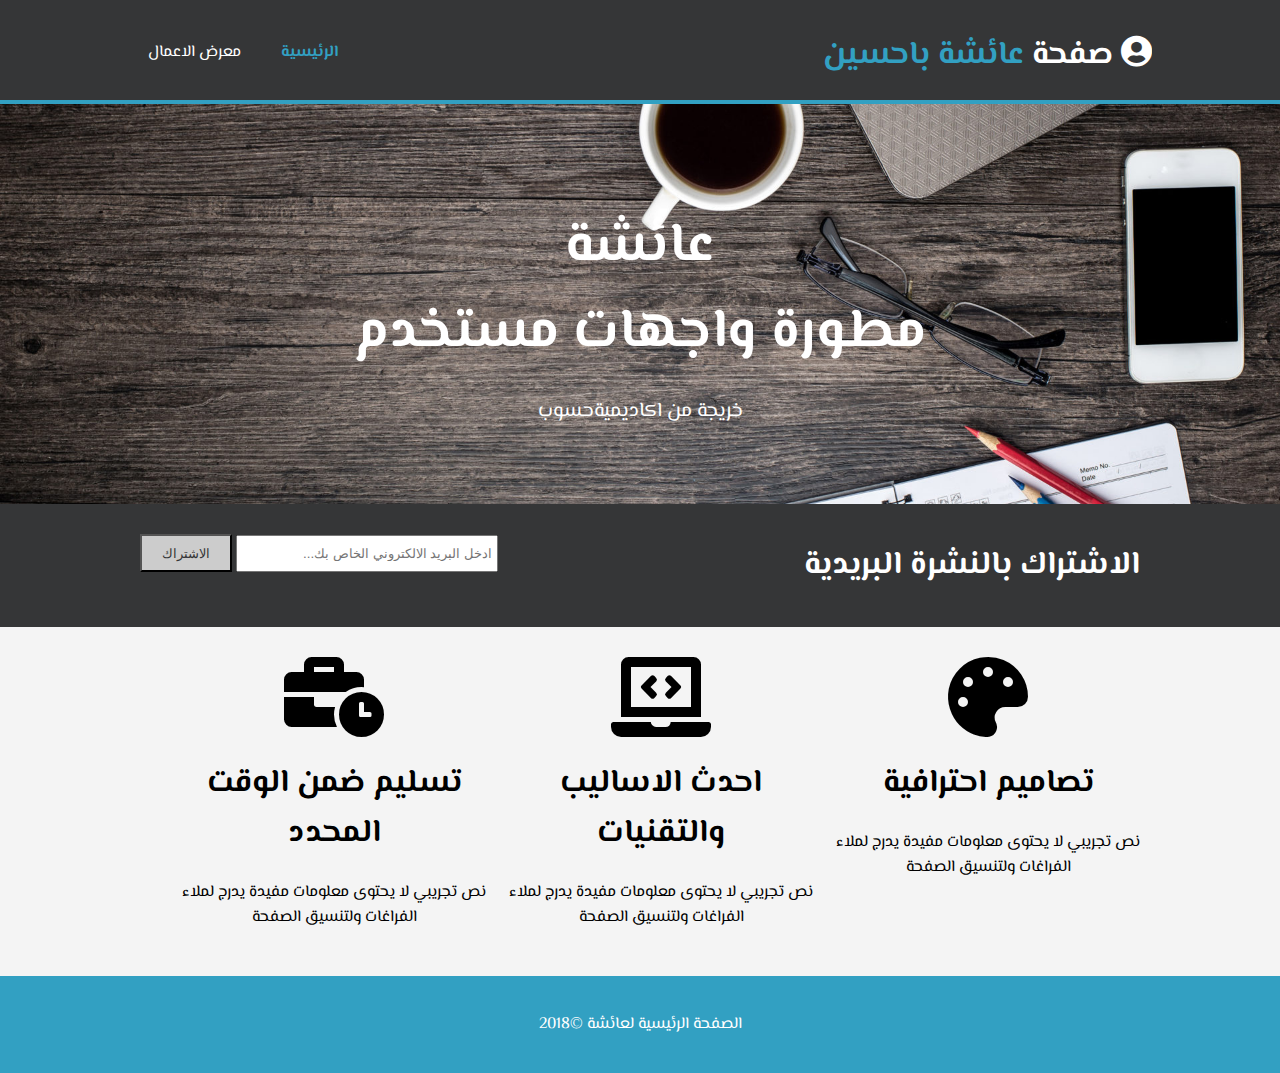
<file: index.html>
<!DOCTYPE html>
<html dir="rtl" lang="ar">
<head>
    <meta charset="UTF-8">
    <meta name="description" content="موقع شخصي لعائشة ">
    <meta name="author" content="aisha zaki" >
    <title>الموقع الشخصي</title>
    <link rel="stylesheet" href="./css/all.min.css">
    <link rel="stylesheet" href="./css/style.css">
</head>
<body>
    <header>
        <div class="container">
            <div id="branding">
                <h1><i class="fas fa-user-circle"></i> صفحة
        <span class="highlight">  عائشة باحسين</span></h1>
            </div>
            <nav>
                <ul>
                    <li class="current"> <a href="index.html">الرئيسية</a></li>
                    <li><a href="gallery.html">معرض الاعمال</a></li>
                </ul>
            </nav>
        </div>
    </header>
    <section id="showcase">
        <div class="container">
            <h1> عائشة<br>مطورة واجهات مستخدم</h1>
            <p> خريجة من اكاديميةحسوب </p>
        </div>
    </section>
    <section id="newsletter">
        <div class="container">
            <h1>الاشتراك بالنشرة البريدية</h1>
            <form action="">
                <input type="email" placeholder="ادخل البريد الالكتروني الخاص بك...">
                <button type="submit" class="button">الاشتراك</button>
            </form>
        </div>
    </section>
    <section id="boxes"> 
        <div class="container">
            <div class="box">
                <i class="fas fa-palette fa-5x"></i>
                <h1>تصاميم  احترافية</h1>
                <p> نص تجريبي لا يحتوى معلومات مفيدة يدرج
            لملاء الفراغات ولتنسيق الصفحة</p>
            </div>
            <div class="box">
                <i class="fas fa-laptop-code fa-5x"></i>
                <h1>احدث الاساليب والتقنيات</h1>
                <p> نص تجريبي لا يحتوى معلومات مفيدة يدرج
            لملاء الفراغات ولتنسيق الصفحة</p>
            </div>
            <div class="box">
                <i class="fas fa-business-time fa-5x"></i>
                <h1>تسليم ضمن الوقت  المحدد</h1>
                <p> نص تجريبي لا يحتوى معلومات مفيدة يدرج
            لملاء الفراغات ولتنسيق الصفحة</p>
            </div>


        </div>
    </section>
    <footer>
        <p>الصفحة الرئيسية لعائشة &copy;2018</p>
    </footer>
</body>
</html>
</file>
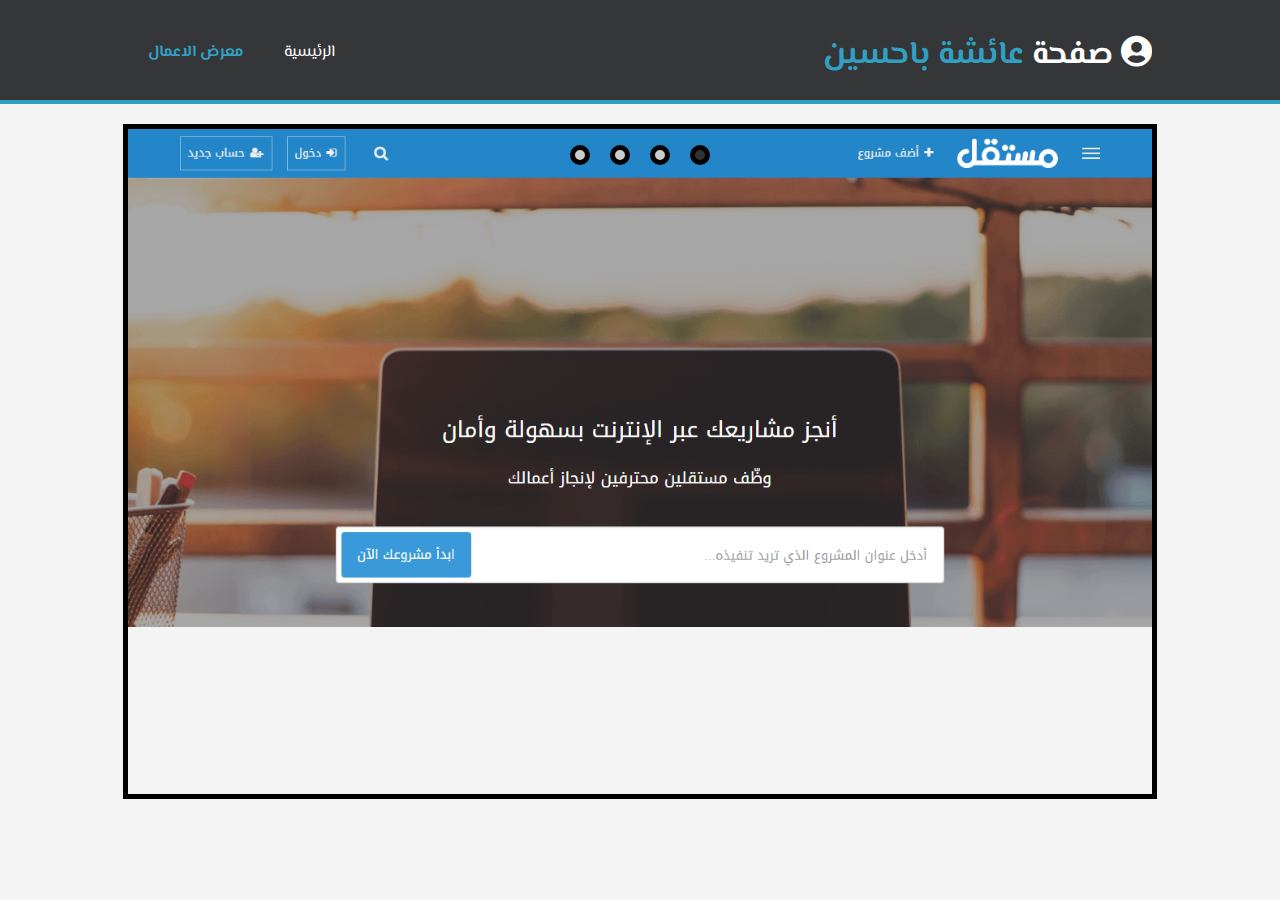
<file: gallery.html>
<!DOCTYPE html>
<html dir="rtl" lang="ar">
    <head>
        <meta charset="UTF-8">
        <meta name="description" content="موقع شخصي لعائشة ">
        <meta name="author" content="aisha zaki" >
        <title>الموقع الشخصي</title>
        <link rel="stylesheet" href="./css/all.min.css">
        <link rel="stylesheet" href="./css/style.css">
        <link rel="stylesheet" href="./css/slider.css">
    </head>
    <body>
        <header>
            <div class="container">
                <div id="branding">
                    <h1><i class="fas fa-user-circle"></i> صفحة
            <span class="highlight">  عائشة باحسين</span></h1>
                </div>
                <nav>
                    <ul>
                        <li> <a href="index.html">الرئيسية</a></li>
                        <li class="current"><a href="gallery.html">معرض الاعمال</a></li>
                    </ul>
                </nav>
            </div>
        </header>
        <section id="main">
            <div id="slider" class="container">
                <div id="wrapper"> 
                    <div class="content">
                        <img src="img/1.PNG" >
                    </div>
                    <div class="content">
                        <img src="img/2.PNG" >
                    </div>
                    <div class="content">
                        <img src="img/3.PNG" >
                    </div>
                    <div class="content">
                        <img src="img/4.PNG" >
                    </div>
                </div>
                <div id="navLinks">
                    <ul>
                        <li class="itemLinks" data-pos="0"></li>
                        <li class="itemLinks" data-pos="1"></li>
                        <li class="itemLinks" data-pos="2"></li>
                        <li class="itemLinks" data-pos="3"></li>
                    </ul>

                </div>
            </div>
        </section>
        <script src="./js/jquery.js"></script>
        <script src="./js/slider.js"></script>
    </body>
</html>
</file>
<file: css/style.css>
/* @font-face {
    font-family: ;
    src: url(); */
    @import url('https://fonts.googleapis.com/css2?family=El+Messiri:wght@500&display=swap');
    body{
        font-family: 'El Messiri', sans-serif;
        margin: 0;
        padding: 0;
        background-color: #f4f4f4;
        direction: rtl;
    }
    .container{
        width: 80%;
        margin:auto ;
        overflow: hidden;
    }
    ul{
        margin: 0;
        padding: 0;
    }
    header{
        background: #353637;
        color: #ffffff;
        padding-top: 30px;
        min-height: 70px;
        border-bottom: 4px solid #32a0c2;
    }
    header a {
        color: #ffffff;
        text-decoration: none;
        font-size: 16px;
    }
    header li{
        float: right;
        display: inline;
        padding: 0 20px 0 20px;
    }
    header #branding {
        float: right;
    }
    header #branding h1{ margin: 0;}
    header nav{
        float: left;
        margin-top: 10px;
    }
    header .highlight , header .current a {
        color: #32a0c2;
        font-weight: bold;
    }
    header a:hover {
        color: #cccccc;
        font-weight: bold;
    }
    #showcase{
        min-height: 400px;
        background: url(../img/image.jpg) no-repeat center;
        background-size: cover;
        text-align: center;
        color: #ffffff;
    }
    /* جعلنا  ارتفاعها 400 بكسل ليحتل هذا القسم مساحة كبيرة من الصفحة  
     no-repeat اي في حال  كان حجم الصورة اصغر من المساحة المخصصة لها فلا نريد تكرارها  مرتين  او اكثر لملاء المساحة وانما ابقاءها 
     لمرة واحدة دون تكرار*/
     #showcase h1{
         margin-top: 100px;
         font-size: 55px;
         margin-bottom: 10px;
     }

     #showcase p{
         font-size: 20px;
     }

     #newsletter {
         padding: 15px;
         color: #ffffff;
         background: #353637;
     }

     #newsletter h1{
         float: right;
     }

     #newsletter form{
         float: left;
         margin-top: 15px; 
     }

     #newsletter input[type='email']{
         padding: 4px;
         height: 25px;
         width: 250px;
     }

     .button {
         height: 38px;
         background: #cccccc;
         padding-left: 20px;
         padding-right: 20px;
         color: #353637;
     }

     #boxes{
         margin-top: 20px;
     }

     #boxes .box{
         float: right;
         text-align: center;
         width: 30%;
         padding: 10px;
     }
        /*جعلنا العرض 30% ليحتل كل الصناديق عرض  90% من عرض الصفحة */
     footer{
         padding:20px;
         margin-top: 20px;
         color: #ffffff;
         background-color: #32a0c2;
         text-align: center;
     }

     @media(max-width: 768px){
         header #branding , header nav ,
         header nav li ,
         #newsletter h1 ,
         #newsletter form,
         #boxes .box {
             float: none;
             text-align : center;
             width: 100%;
         }
         header{
             padding-bottom: 20px;
         }
         #showcase h1{
             margin-top: 40px;
         }
         #newsletter button{
             display: block;
             width: 100%;
         }
         #newsletter form input[type='email']{
             width: 100%;
             margin-bottom: 5px;
         }
        };
</file>
<file: css/slider.css>
#slider{
    position: relative;
    margin: auto;
    margin-top: 20px;
    border: 5px solid black;
    overflow:hidden;
}
#wrapper{
    width: 400%;
    height: 100%;
    transition: transform 0.55 ease-in-out;
}
#wrapper .content{
    float: right;
    width: 25%;
    height: 100%;
    background-repeat: no-repeat;
    position: relative;
}
#wrapper .content img{
    width: 100%;
}
#navLinks{
    text-align: center;
    position: absolute;
    top: 0;
    right: 50%;
    transform: translate(50% ,0);
}
#navLinks ul{
    margin: 0px;
    padding: 0px;
    display: inline-block;
    margin-top: 6px;
}
#navLinks ul li{
    float: right;
    text-align: center;
    margin: 10px;
    padding: 5px;
    cursor: pointer;
    background-color: #ccc;
    list-style: none;
    border: 5px solid black;
    border-radius: 50%;
}

#navLinks ul li:hover {
    background-color: #ff0;
}
#navLinks ul li.active{
    background-color: #333
}
#navLinks ul li.active:hover{
    background-color: #484848;
}
</file>
